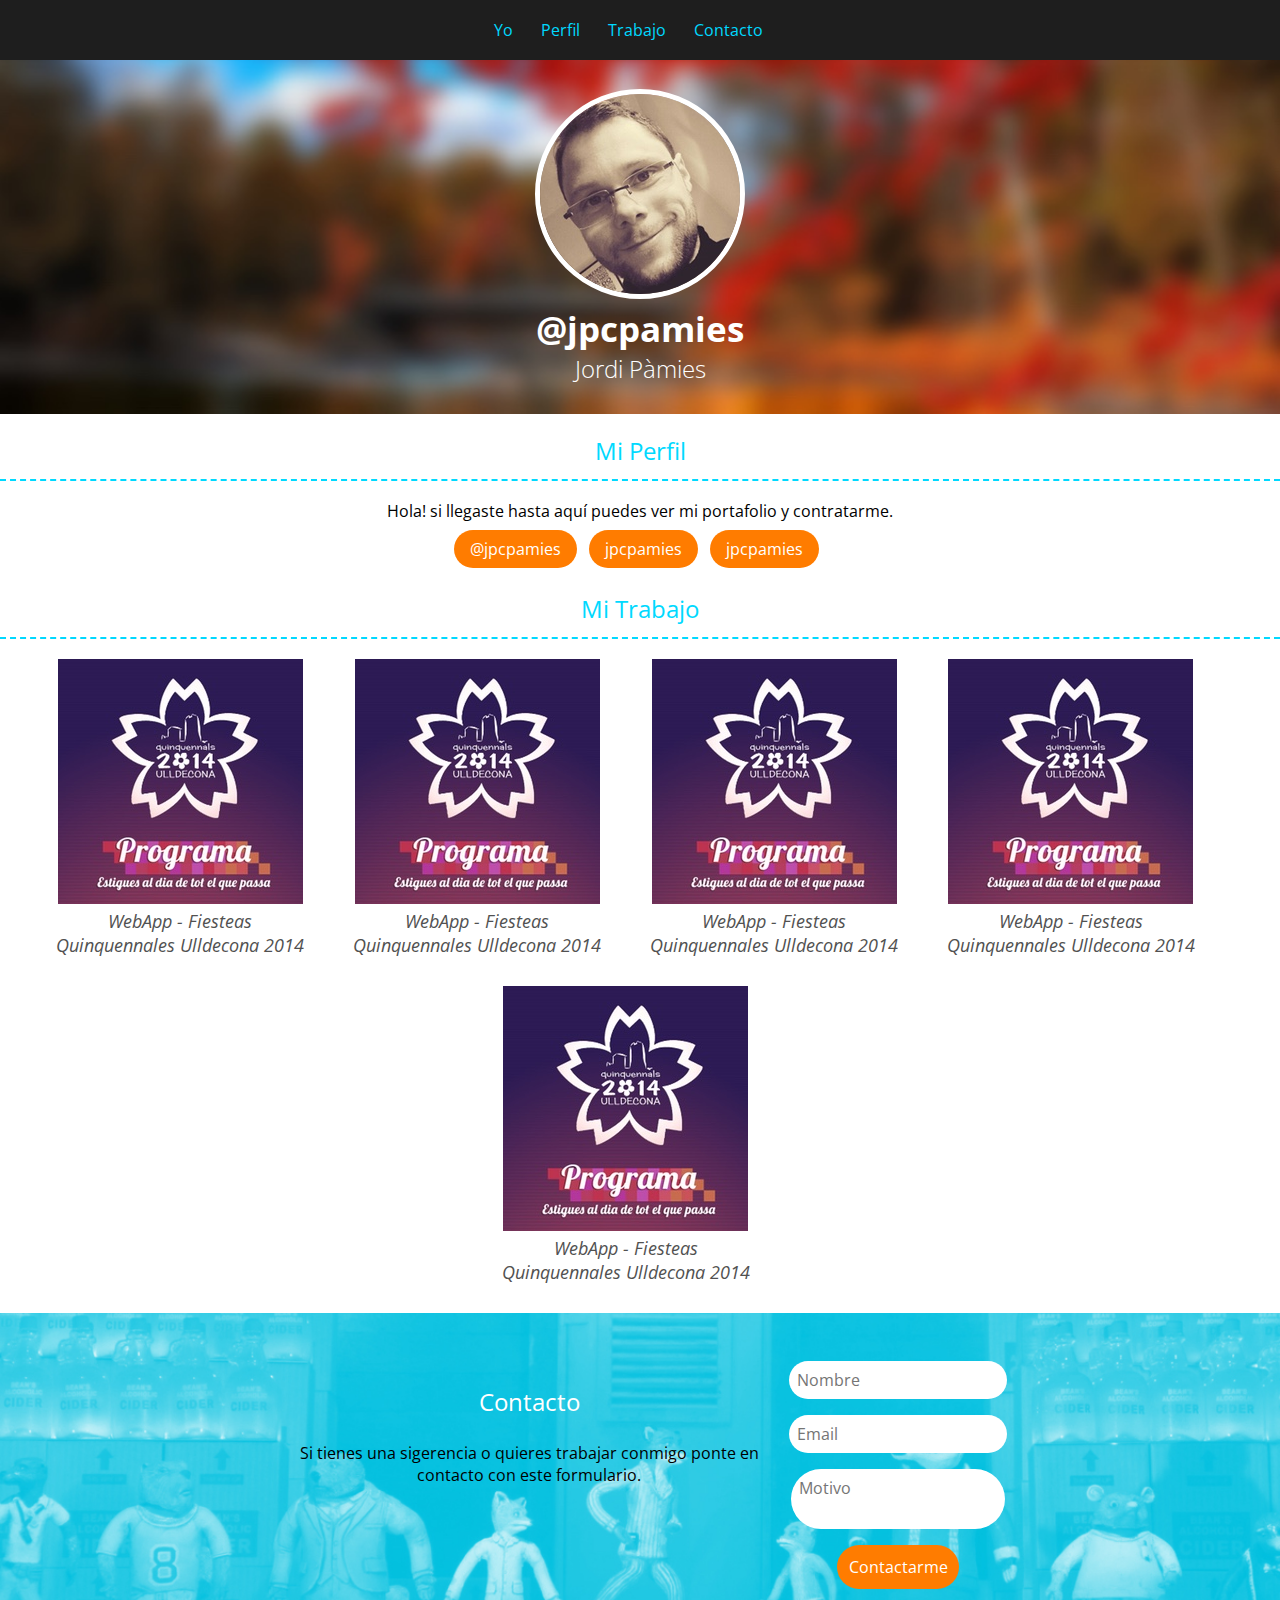
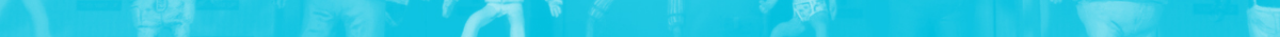
<file: index.html>
<!DOCTYPE html>
<html lang="en">
<head>
	<meta charset="UTF-8">
	<title>Porfolio.la</title>
	<link href='http://fonts.googleapis.com/css?family=Open+Sans:400italic,400,300,700' rel='stylesheet' type='text/css'>
	<link rel="stylesheet" href="static/css/normalize.css">
	<link rel="stylesheet" href="static/css/estilos.css">
</head>
<body>
	<header id="yo" class="Header">
		<nav class="MainMenu">
			<ul class="MainMenu-list">
				<li class="MainMenu-item">
					<a class="MainMenu-link" href="#yo">Yo</a>
				</li>
				<li class="MainMenu-item">
					<a class="MainMenu-link" href="#perfil">Perfil</a>
				</li>
				<li class="MainMenu-item">
					<a class="MainMenu-link" href="#trabajo">Trabajo</a>
				</li>
				<li class="MainMenu-item">
					<a class="MainMenu-link" href="#contacto">Contacto</a>
				</li>
			</ul>
		</nav>
		<figure class="Header-imageContainer">
			<img class="Header-image" src="static/images/avatar.jpg" alt="Imagen personal"  />
			<figcaption class="Header-imageDescription"><a class="Header-link" href="http://twitter.com/jpcpamies" target='blank'>@jpcpamies</a></figcaption>
		</figure>
		<p class="Header-name">Jordi Pàmies</p>
	</header>
	<section id="pefil" class="Profile">
		<h2 class="Profile-title u-title">Mi Perfil</h2>
		<p class="Profile-description">
			Hola! si llegaste hasta aquí puedes ver mi portafolio y contratarme. 
		</p>
		<a class="Profile-link" href="http://twitter.com/jpcpamies" target='blank'>@jpcpamies</a>
		<a class="Profile-link" href="http://facebook.com/jpcpamies" target='blank'>jpcpamies</a>
		<a class="Profile-link" href="http://github.com/jpcpamies" target='blank'>jpcpamies</a>
	</section>
	<section id="trabajo" class="Work">
		<h2 class="Work-title u-title">Mi Trabajo</h2>
		<article class="Work-item">
			<a class="Work-link" href="http://reesongroup.github.io/fqu/" target="blank">
				<figure class="Work-imageContainer">
					<img class="Work-image" src="static/images/fqu.jpg" alt="Página web de las fiestes Quinquenlaes de Ulldecona 2014">
					<figcaption class="Work-description"> WebApp - Fiesteas Quinquennales Ulldecona 2014</figcaption>
				</figure>
			</a>
		</article>
		<article class="Work-item">
			<a class="Work-link" href="http://reesongroup.github.io/fqu/" target="blank">
				<figure class="Work-imageContainer">
					<img class="Work-image" src="static/images/fqu.jpg" alt="Página web de las fiestes Quinquenlaes de Ulldecona 2014">
					<figcaption class="Work-description"> WebApp - Fiesteas Quinquennales Ulldecona 2014</figcaption>
				</figure>
			</a>
		</article>
		<article class="Work-item">
			<a class="Work-link" href="http://reesongroup.github.io/fqu/" target="blank">
				<figure class="Work-imageContainer">
					<img class="Work-image" src="static/images/fqu.jpg" alt="Página web de las fiestes Quinquenlaes de Ulldecona 2014">
					<figcaption class="Work-description"> WebApp - Fiesteas Quinquennales Ulldecona 2014</figcaption>
				</figure>
			</a>
		</article>
		<article class="Work-item">
			<a class="Work-link" href="http://reesongroup.github.io/fqu/" target="blank">
				<figure class="Work-imageContainer">
					<img class="Work-image" src="static/images/fqu.jpg" alt="Página web de las fiestes Quinquenlaes de Ulldecona 2014">
					<figcaption class="Work-description"> WebApp - Fiesteas Quinquennales Ulldecona 2014</figcaption>
				</figure>
			</a>
		</article>
		<article class="Work-item">
			<a class="Work-link" href="http://reesongroup.github.io/fqu/" target="blank">
				<figure class="Work-imageContainer">
					<img class="Work-image" src="static/images/fqu.jpg" alt="Página web de las fiestes Quinquenlaes de Ulldecona 2014">
					<figcaption class="Work-description"> WebApp - Fiesteas Quinquennales Ulldecona 2014</figcaption>
				</figure>
			</a>
		</article>
	</section>
	<footer id="contacto" class="Footer">
		<div class="Footer-left">
			<h3 class="Footer-title">Contacto</h3>
			<p class="Footer-description">Si tienes una sigerencia o quieres trabajar conmigo ponte en contacto con este formulario.</p>
		</div>
		<form class="Footer-form">
			<input class="Footer-fromInput" type="text" placeholder="Nombre"/>
			<input class="Footer-fromInput" type="email" placeholder="Email"/>
			<textarea class="Footer-textarea" placeholder="Motivo"></textarea>
			<button class="Footer-button" type="submit">Contactarme</button>
		</form>
	</footer>
</body>
</html>
</file>
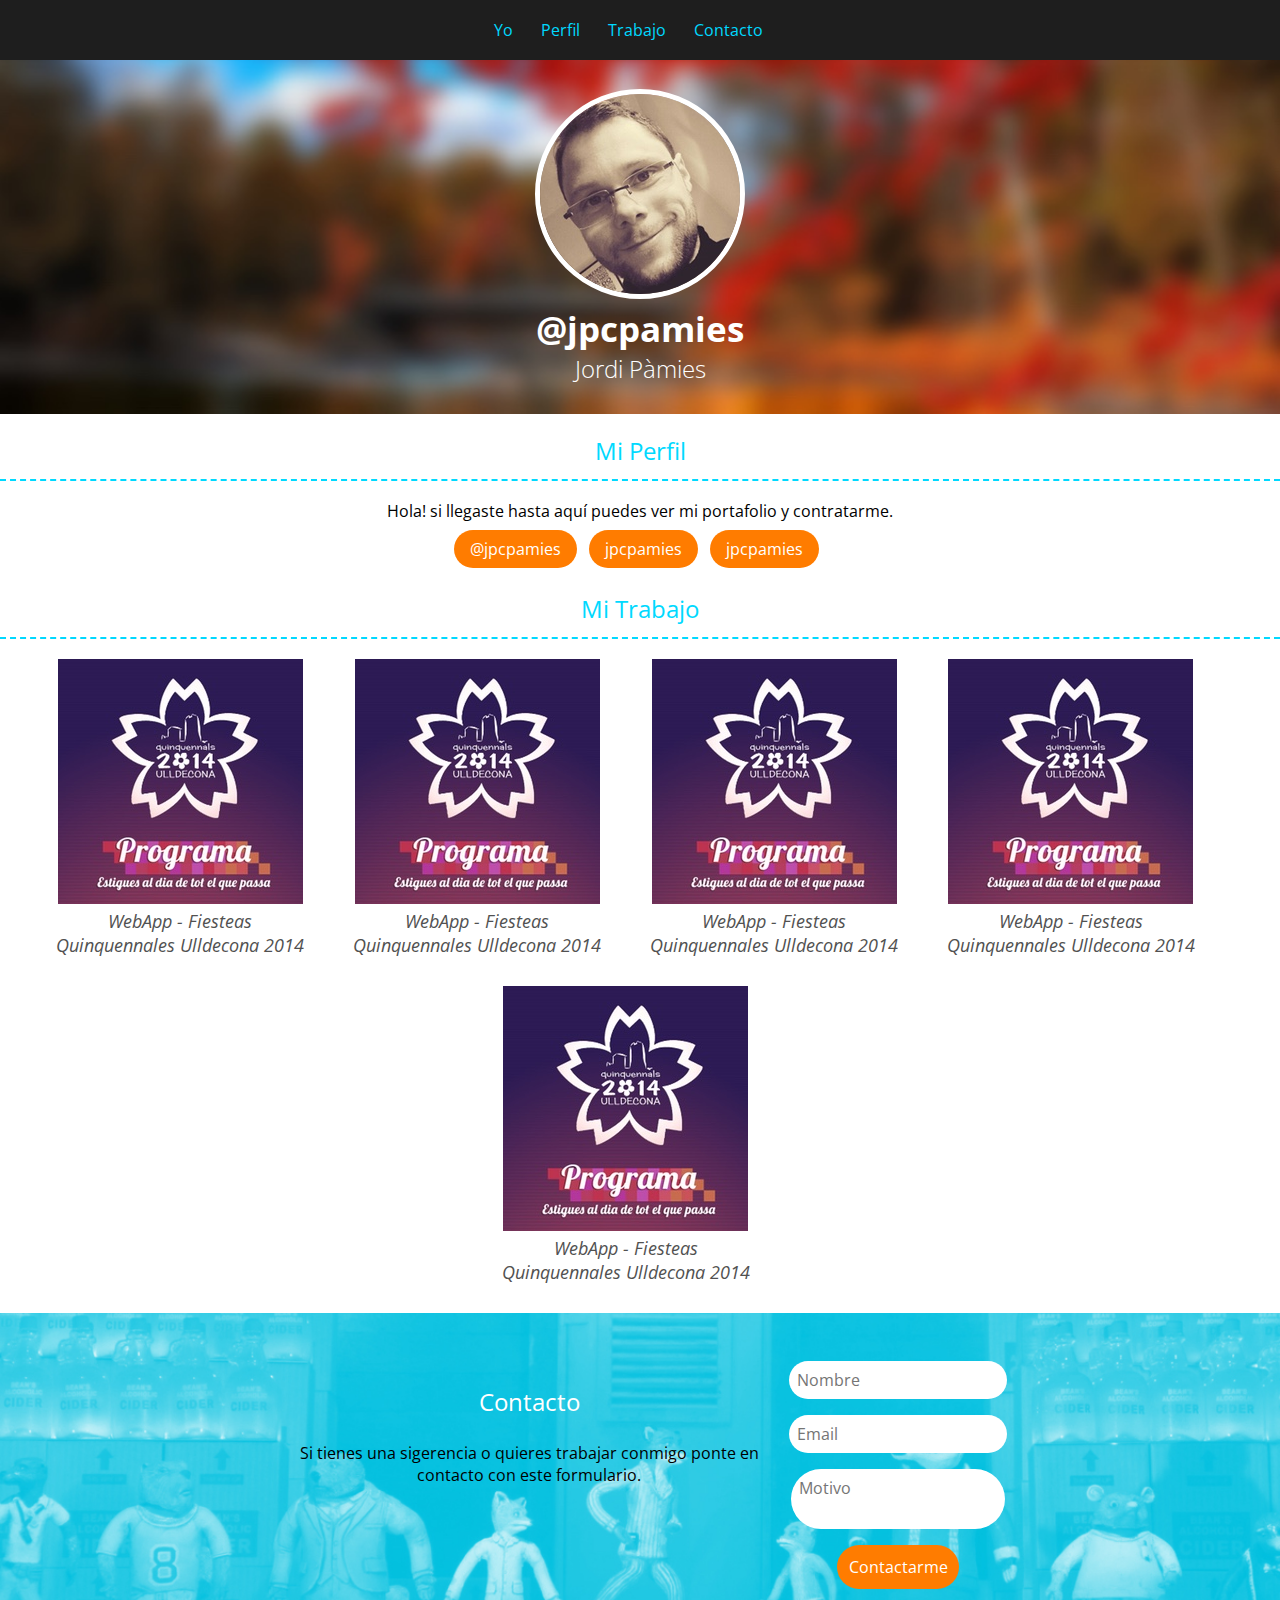
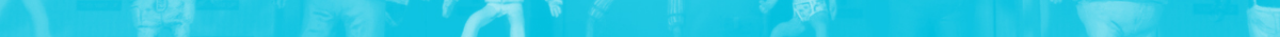
<file: templates/portafolio.html>
<!DOCTYPE html>
<html lang="en">
<head>
	<meta charset="UTF-8">
	<title>Porfolio.la</title>
	<link href='http://fonts.googleapis.com/css?family=Open+Sans:400italic,400,300,700' rel='stylesheet' type='text/css'>
	<link rel="stylesheet" href="../static/css/normalize.css">
	<link rel="stylesheet" href="../static/css/estilos.css">
</head>
<body>
	<header id="yo" class="Header">
		<nav class="MainMenu">
			<ul class="MainMenu-list">
				<li class="MainMenu-item">
					<a class="MainMenu-link" href="#yo">Yo</a>
				</li>
				<li class="MainMenu-item">
					<a class="MainMenu-link" href="#perfil">Perfil</a>
				</li>
				<li class="MainMenu-item">
					<a class="MainMenu-link" href="#trabajo">Trabajo</a>
				</li>
				<li class="MainMenu-item">
					<a class="MainMenu-link" href="#contacto">Contacto</a>
				</li>
			</ul>
		</nav>
		<figure class="Header-imageContainer">
			<img class="Header-image" src="../static/images/avatar.jpg" alt="Imagen personal"  />
			<figcaption class="Header-imageDescription"><a class="Header-link" href="http://twitter.com/jpcpamies" target='blank'>@jpcpamies</a></figcaption>
		</figure>
		<p class="Header-name">Jordi Pàmies</p>
	</header>
	<section id="pefil" class="Profile">
		<h2 class="Profile-title u-title">Mi Perfil</h2>
		<p class="Profile-description">
			Hola! si llegaste hasta aquí puedes ver mi portafolio y contratarme. 
		</p>
		<a class="Profile-link" href="http://twitter.com/jpcpamies" target='blank'>@jpcpamies</a>
		<a class="Profile-link" href="http://facebook.com/jpcpamies" target='blank'>jpcpamies</a>
		<a class="Profile-link" href="http://github.com/jpcpamies" target='blank'>jpcpamies</a>
	</section>
	<section id="trabajo" class="Work">
		<h2 class="Work-title u-title">Mi Trabajo</h2>
		<article class="Work-item">
			<a class="Work-link" href="http://reesongroup.github.io/fqu/" target="blank">
				<figure class="Work-imageContainer">
					<img class="Work-image" src="../static/images/fqu.jpg" alt="Página web de las fiestes Quinquenlaes de Ulldecona 2014">
					<figcaption class="Work-description"> WebApp - Fiesteas Quinquennales Ulldecona 2014</figcaption>
				</figure>
			</a>
		</article>
		<article class="Work-item">
			<a class="Work-link" href="http://reesongroup.github.io/fqu/" target="blank">
				<figure class="Work-imageContainer">
					<img class="Work-image" src="../static/images/fqu.jpg" alt="Página web de las fiestes Quinquenlaes de Ulldecona 2014">
					<figcaption class="Work-description"> WebApp - Fiesteas Quinquennales Ulldecona 2014</figcaption>
				</figure>
			</a>
		</article>
		<article class="Work-item">
			<a class="Work-link" href="http://reesongroup.github.io/fqu/" target="blank">
				<figure class="Work-imageContainer">
					<img class="Work-image" src="../static/images/fqu.jpg" alt="Página web de las fiestes Quinquenlaes de Ulldecona 2014">
					<figcaption class="Work-description"> WebApp - Fiesteas Quinquennales Ulldecona 2014</figcaption>
				</figure>
			</a>
		</article>
		<article class="Work-item">
			<a class="Work-link" href="http://reesongroup.github.io/fqu/" target="blank">
				<figure class="Work-imageContainer">
					<img class="Work-image" src="../static/images/fqu.jpg" alt="Página web de las fiestes Quinquenlaes de Ulldecona 2014">
					<figcaption class="Work-description"> WebApp - Fiesteas Quinquennales Ulldecona 2014</figcaption>
				</figure>
			</a>
		</article>
		<article class="Work-item">
			<a class="Work-link" href="http://reesongroup.github.io/fqu/" target="blank">
				<figure class="Work-imageContainer">
					<img class="Work-image" src="../static/images/fqu.jpg" alt="Página web de las fiestes Quinquenlaes de Ulldecona 2014">
					<figcaption class="Work-description"> WebApp - Fiesteas Quinquennales Ulldecona 2014</figcaption>
				</figure>
			</a>
		</article>
	</section>
	<footer id="contacto" class="Footer">
		<div class="Footer-left">
			<h3 class="Footer-title">Contacto</h3>
			<p class="Footer-description">Si tienes una sigerencia o quieres trabajar conmigo ponte en contacto con este formulario.</p>
		</div>
		<form class="Footer-form">
			<input class="Footer-fromInput" type="text" placeholder="Nombre"/>
			<input class="Footer-fromInput" type="email" placeholder="Email"/>
			<textarea class="Footer-textarea" placeholder="Motivo"></textarea>
			<button class="Footer-button" type="submit">Contactarme</button>
		</form>
	</footer>
</body>
</html>
</file>
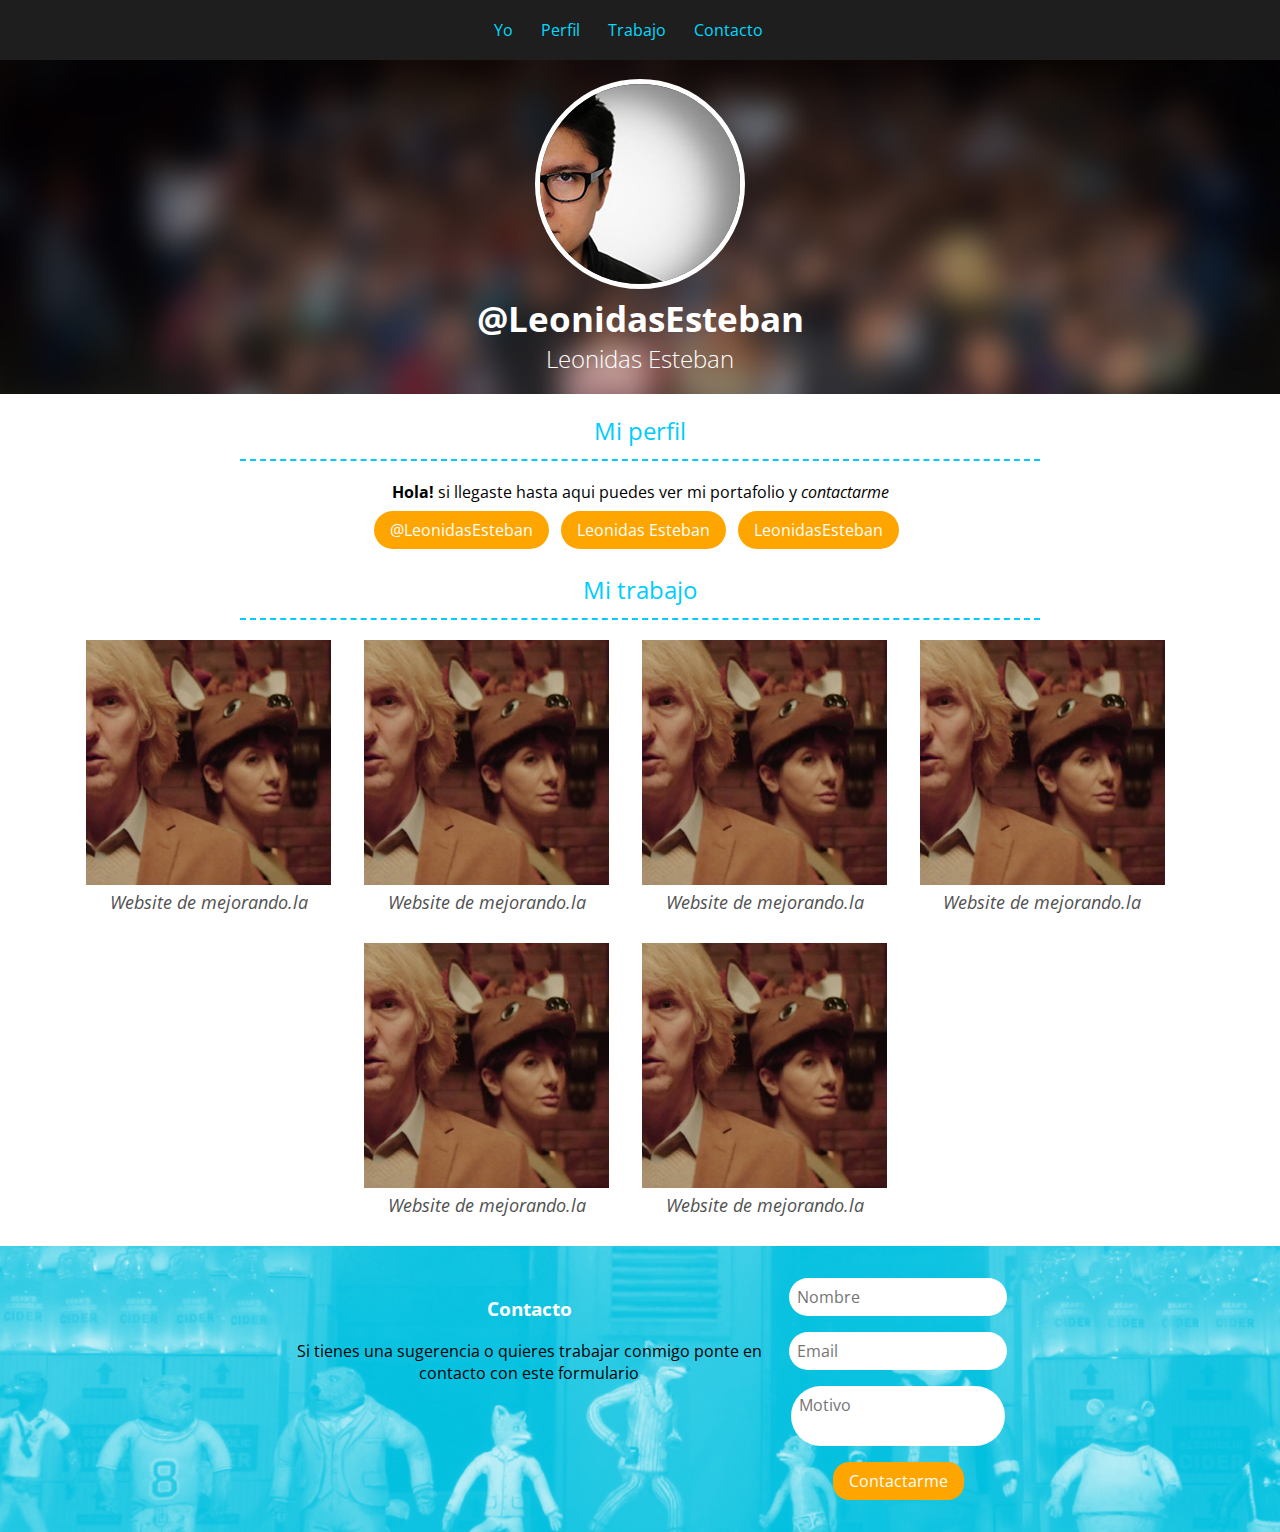
<file: mejorando.la/codigo/templates/portafolio.html>
<!DOCTYPE html>
<html lang="es">
    <head>
        <title>Portafolio.la</title>
        <meta charset="UTF-8"/>
        <link href='http://fonts.googleapis.com/css?family=Open+Sans:400italic,400,700,300' rel='stylesheet' type='text/css'>
        <link rel="stylesheet" href="../static/css/normalize.css">
        <link rel="stylesheet" href="../static/css/estilos.css">
    </head>
    <body>
        <header id="yo" class="Header">
            <nav class="MainMenu">
                <ul class="MainMenu-list">
                    <li class="MainMenu-item">
                        <a class="MainMenu-link" href="#yo">Yo</a>
                    </li>
                    <li class="MainMenu-item">
                        <a class="MainMenu-link" href="#perfil">Perfil</a>
                    </li>
                    <li class="MainMenu-item">
                        <a class="MainMenu-link" href="#trabajo">Trabajo</a>
                    </li>
                    <li class="MainMenu-item">
                        <a class="MainMenu-link" href="#contacto">Contacto</a>
                    </li>
                </ul>
            </nav>
            <figure class="Header-imageContainer">
                <img src="../static/images/avatar.jpg" alt="Imagen personal" class="Header-image"/>
                <figcaption class="Header-imageDescription">
                    <a class="Header-link" href="http://twitter.com/leonidasesteban/" target="_black">@LeonidasEsteban</a>
                </figcaption>
            </figure>
            <p class="Header-name" >Leonidas Esteban</p>
        </header>
        <section id="perfil" class="Profile">
            <div class="u-containerDefault">
                <h2 class="Profile-title u-title">Mi perfil</h2>
                <p class="Profile-description">
                    <strong>Hola!</strong> si <span class="Profile-span">llegaste</span> hasta aqui puedes ver mi portafolio y <em>contactarme</em>
                </p>
                <a class="Profile-link" href="http://twitter.com/leonidasesteban/" target="_blank">@LeonidasEsteban</a>
                <a class="Profile-link" href="http://facebook.com/leonidasesteban/" target="_blank">Leonidas Esteban</a>
                <a class="Profile-link" href="http://github.com/leonidasesteban/" target="_blank">LeonidasEsteban</a>
            </div>
        </section>
        <section id="trabajo" class="Work">
            <div class="u-containerDefault">
                <h2 class="Work-title u-title">Mi trabajo</h2>
            </div>
            
            <article class="Work-item">
                <figure class="Work-imageContainer">
                    <img class="Work-image" src="../static/images/proyecto.jpg" alt="Es la descripcion de mi imagen">
                    <figcaption class="Work-description">Website de mejorando.la</figcaption>
                </figure>
            </article>
            <article class="Work-item">
                <figure class="Work-imageContainer">
                    <img class="Work-image" src="../static/images/proyecto.jpg" alt="Es la descripcion de mi imagen">
                    <figcaption class="Work-description">Website de mejorando.la</figcaption>
                </figure>
            </article>
            <article class="Work-item">
                <figure class="Work-imageContainer">
                    <img class="Work-image" src="../static/images/proyecto.jpg" alt="Es la descripcion de mi imagen">
                    <figcaption class="Work-description">Website de mejorando.la</figcaption>
                </figure>
            </article>
            <article class="Work-item">
                <figure class="Work-imageContainer">
                    <img class="Work-image" src="../static/images/proyecto.jpg" alt="Es la descripcion de mi imagen">
                    <figcaption class="Work-description">Website de mejorando.la</figcaption>
                </figure>
            </article>
            <article class="Work-item">
                <figure class="Work-imageContainer">
                    <img class="Work-image" src="../static/images/proyecto.jpg" alt="Es la descripcion de mi imagen">
                    <figcaption class="Work-description">Website de mejorando.la</figcaption>
                </figure>
            </article>
            <article class="Work-item">
                <figure class="Work-imageContainer">
                    <img class="Work-image" src="../static/images/proyecto.jpg" alt="Es la descripcion de mi imagen">
                    <figcaption class="Work-description">Website de mejorando.la</figcaption>
                </figure>
            </article>
        </section>
        <footer id="contacto" class="Footer">
            <div class="Footer-left">
                <h3 class="Footer-title">Contacto</h3>
                <p class="Footer-description">Si tienes una sugerencia o quieres trabajar conmigo ponte en contacto con este formulario</p>
            </div>
            <form class="Footer-form">
                <input class="Footer-formInput"  type="text" placeholder="Nombre"/>
                <input class="Footer-formInput" type="email" placeholder="Email"/>
                <textarea class="Footer-textarea" placeholder="Motivo"></textarea>
                <button type="submit" class="Footer-button"> Contactarme </button>
            </form>
        </footer>
    </body>
</html>
</file>
<file: static/css/estilos.css>
/*Utilities*/

.u-title {
	border-bottom: 2px dashed #00D9FF;
	color: #00D9FF;
	font-weight: normal;
	text-align: center;
	padding-bottom: .5em;
}



/*Menu*/

.MainMenu {
	background: #1E1E1E;
	height: 3.75em;
	left: 0;
	position: fixed;
	right: 0;
	text-align:  center;
	top: 0;
}

.MainMenu-list {
	margin: 0;
	padding: 0;

}

.MainMenu-item {
	display: inline-block;
	margin-right: 1.5em;
}

.MainMenu-link {
	color: #00D9FF;
	line-height: 3.75em;
	text-decoration: none;
}


/*Header*/

.Header {
	background: url(../images/portada.jpg);
	background-repeat: no-repeat;
	background-position: center;
	background-size: cover;
	margin-top: 3.75em;
	text-align: center;
	padding: 1.8em 0;
}

.Header-imageContainer {
	margin: 0;
}

.Header-image {
	border: 5px solid white;
	border-radius: 50%;
}

.Header-name,
.Header-link {
	color: white;
}

.Header-link {
	font-size: 2.2em;
	font-weight: bold;
	text-decoration: none;
}

.Header-name {
	font-size: 1.5em;
	font-weight: 300;
	margin: 0;
}


/*Profile*/

.Profile {
	text-align: center;
}

.Profile-link {
	background: #FF7C00;
	color: white;
	text-decoration: none;
	padding: .5em 1em;
	border-radius: 2em;
	margin-right: .5em
}



/*Work*/

.Work {
	margin-top: 2em;
	text-align: center;
}

.Work-link {
	text-decoration: none;
}

.Work-item {
	display: inline-block;
	margin-right: 1.8em;
	margin-bottom: 1.8em;
}

.Work-imageContainer {
	margin: 0;
}

.Work-description {
	width: 15em;
	font-size: 1.1em;
	font-style: italic;
	color: #515151;
}


/*Footer*/

.Footer {
	background: url(../images/footer.jpg);
	background-repeat: none;
	background-position: center;
	background-size: cover;
	padding: 3em 0; 
	text-align: center;
}

.Footer-form {
	text-align: center;
	display: inline-block;
}


.Footer-left {
	display: inline-block;
	width: 32em;
	text-align: center;
	vertical-align: top;
}

.Footer-title {
	color: white;
	font-size: 1.5em;
	font-weight: normal;
}


.Footer-fromInput,
.Footer-textarea {
	background: white;
	border: none;
	display: block;
	border-radius: 2em;
	padding: .5em;
	margin: 0 auto 1em;
}

.Footer-textarea {
	resize: none;
}

.Footer-button {
	color: white;
	background: #FF7C00;
	border: none;
	padding: .7em;
	border-radius: 2em;
}
</file>
<file: mejorando.la/codigo/static/css/estilos.css>
/* Utilities */


.u-title{
    border-bottom: 2px dashed #00CCFF;
    color: #00CCFF;
    font-weight: normal;
    font-size: 1.5em;
    padding-bottom: .5em;
    text-align: center;
}

.u-containerDefault{
    width: 800px;
    margin: 0 auto;
}


/* MainMenu */

.MainMenu{
    background: #1E1E1E;
    text-align: center;
    height: 3.75em;
    position: fixed;
    left: 0;
    right: 0;
    top: 0;
}

.MainMenu-list{
    margin:0;
    padding: 0;
}

.MainMenu-item{
    display: inline-block;
}

.MainMenu-link{
    color: #00DBFF;
    text-decoration: none;
    line-height: 3.75em;
    margin-right: 1.5em;
}

/* Header */


.Header{
    margin-top: 3.75em;
    background-image: url('../images/portada.jpg');
    background-repeat: no-repeat;
    background-position: center;
    background-size: cover;
    text-align: center;
    padding:1.2em 0;
}

.Header-imageContainer{
    margin: 0;
}

.Header-image{
    border: 5px solid white;
    border-radius: 50%;
}

.Header-name,
.Header-link{
    color: white;
}

.Header-link{
    font-size: 2.2em;
    font-weight: bold;
    text-decoration: none;
}

.Header-name{
    font-size: 1.5em;
    font-weight: 300;
    margin: 0;
}


/* Profile */

.Profile{
    text-align: center;
}

.Profile-link{
    background: orange;
    border-radius: 2em;
    color: white;
    margin-right: .5em;
    padding: .5em 1em;
    text-decoration: none;
}

/* Work */

.Work{
    margin-top: 2em;
    text-align: center;
}


.Work-item{
    display: inline-block;
    margin-right: 1.8em;
    margin-bottom: 1.8em;
}

.Work-imageContainer{
    margin: 0;
}

.Work-description{
    font-size: 1.1em;
    color: #515151;
    font-style: italic;
}

/* Footer */

.Footer{
    background-image: url('../images/footer.jpg');
    background-repeat: no-repeat;
    background-position: center;
    background-size: cover;
    padding: 2em 0;
    text-align: center;
}


.Footer-form{
    text-align: center;
    display: inline-block;
}

.Footer-left{
    display: inline-block;
    width: 32em;
    text-align: center;
    vertical-align: top;
}

.Footer-title{
    color: white;
}

.Footer-formInput,
.Footer-textarea{
    background: white;
    border: none;
    display: block;
    border-radius: 2em;
    padding: .5em;
    margin: 0 auto 1em;
}

.Footer-textarea{
    resize: none;
}

.Footer-button{
    background: orange;
    border-radius: 1em;
    border: none;
    color: white;
    padding: .5em 1em;
}
</file>
